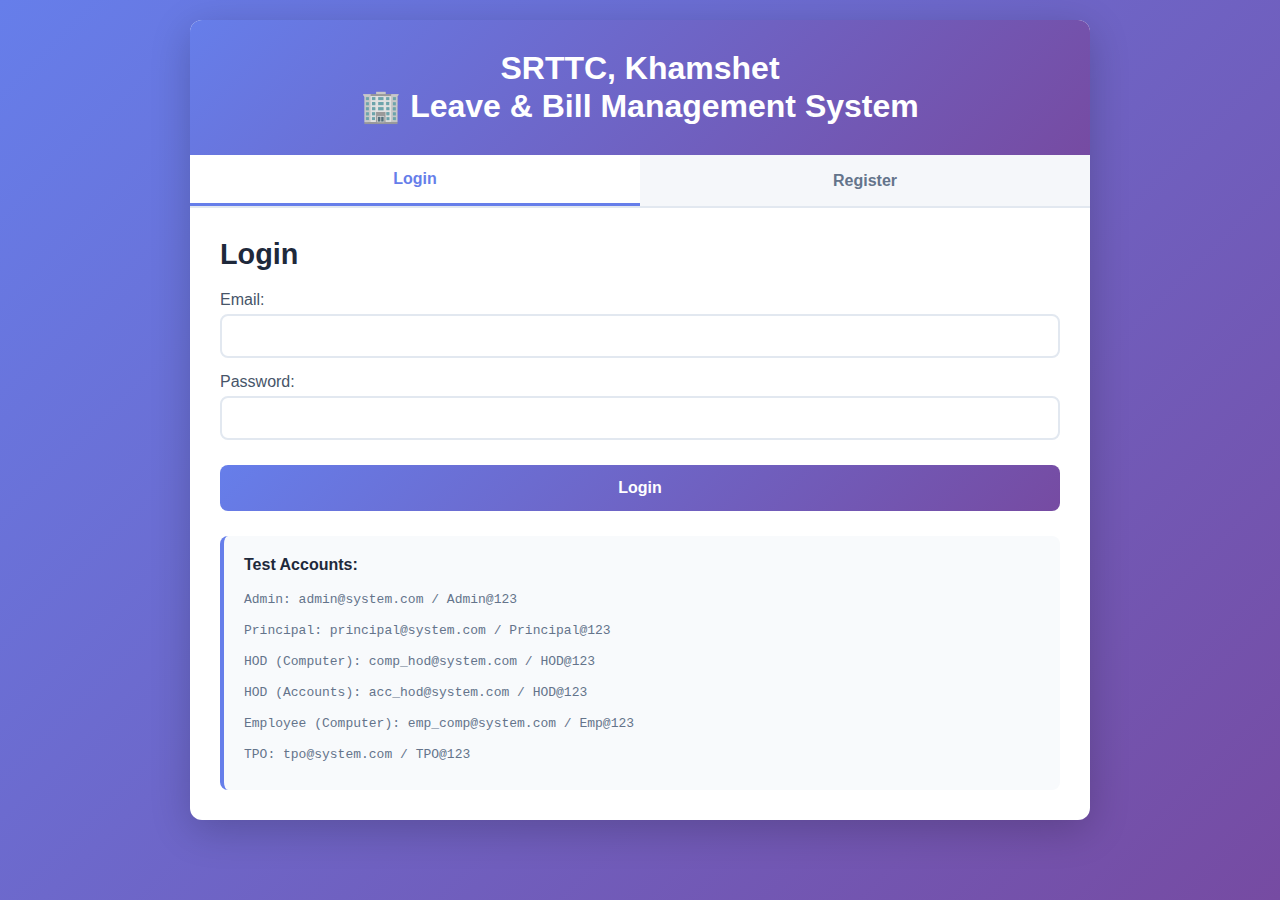
<file: index.html>
<!DOCTYPE html>
<html lang="en">
<head>
    <meta charset="UTF-8">
    <meta name="viewport" content="width=device-width, initial-scale=1.0">
    <title>Leave & Bill Management System</title>
    <link rel="stylesheet" href="styles.css">
</head>
<body>
    <div id="app">
        <div class="header">
            <h1> SRTTC, Khamshet</h1>
            <h1>🏢 Leave & Bill Management System</h1>
        </div>
        
        <div class="tab-nav">
            <button id="login-tab" class="tab-button active">Login</button>
            <button id="register-tab" class="tab-button">Register</button>
        </div>
        
        <div id="login-form" class="tab-content active">
            <h2>Login</h2>
            <form id="loginForm">
                <label for="login-email">Email:</label>
                <input type="email" id="login-email" required />
                <label for="login-password">Password:</label>
                <input type="password" id="login-password" required />
                <button type="submit">Login</button>
            </form>
            <div class="test-accounts">
                <p><strong>Test Accounts:</strong></p>
                <ul>
                    <li>Admin: admin@system.com / Admin@123</li>
                    <li>Principal: principal@system.com / Principal@123</li>
                    <li>HOD (Computer): comp_hod@system.com / HOD@123</li>
                    <li>HOD (Accounts): acc_hod@system.com / HOD@123</li>
                    <li>Employee (Computer): emp_comp@system.com / Emp@123</li>
                    <li>TPO: tpo@system.com / TPO@123</li>
                </ul>
            </div>
       </div>
        
        <div id="register-form" class="tab-content">
            <h2>Register</h2>
            <form id="registerForm">
                <label for="reg-photo">Photo:</label>
                <input type="file" id="reg-photo" accept="image/*" required />
                
                <label for="reg-name">Full Name:</label>
                <input type="text" id="reg-name" required />
                
                <label for="reg-email">Email:</label>
                <input type="email" id="reg-email" required />
                
                <label for="reg-dept">Department:</label>
                <select id="reg-dept" required>
                    <option value="">--Select Department--</option>
                    <option>Accounts</option>
                    <option>Administration</option>
                    <option>AIDS</option>
                    <option>Computer</option>
                    <option>CSEDS</option>
                    <option>TPO</option>
                </select>
                
                <label for="reg-join">Joining Date:</label>
                <input type="date" id="reg-join" required />
                
                <label for="reg-role">Role:</label>
                <select id="reg-role" required>
                    <option value="">--Select Role--</option>
                    <option>Individual</option>
                    <option>HOD</option>
                    <option>Principal</option>
                </select>
                
                <label for="reg-pass">Password:</label>
                <input type="password" id="reg-pass" required />
                
                <label for="reg-cpass">Confirm Password:</label>
                <input type="password" id="reg-cpass" required />
                
                <button type="submit">Register</button>
            </form>
    
        </div>

        <div id="dashboard-container" style="display:none;">
        </div>
    </div>
        <script src="strings.js"></script>
        <script src="errors.js"></script>
        <script src="init.js"></script>
        <script src="leaves.js"></script>
        <script src="login.js"></script>
        <script src="notifications.js"></script>
        <script src="dialog.js"></script>
        <script src="tabs.js"></script>
        <script src="register.js"></script>
    <script src="script.js"></script>
</body>
</html>
</file>
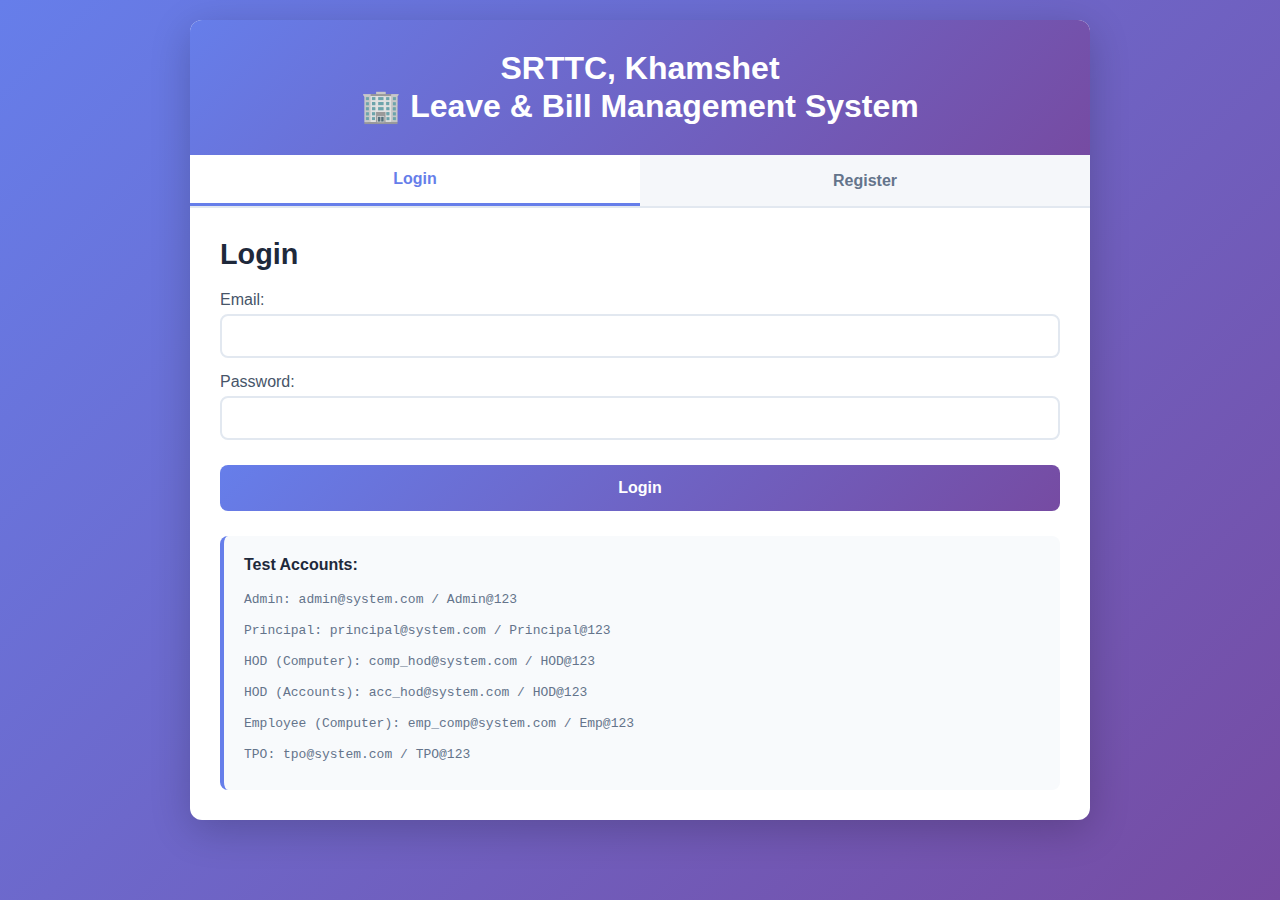
<file: dashboard.html>
<!DOCTYPE html>
<html lang="en">
<head>
    <meta charset="UTF-8">
    <meta name="viewport" content="width=device-width, initial-scale=1.0">
    <title>LMS Dashboard - Leave Management System</title>
    <link rel="stylesheet" href="styles.css">
    <style>
        .dashboard-container {
            max-width: 1200px;
            margin: 0 auto;
            padding: 20px;
        }
        
        .dashboard-header {
            background: linear-gradient(135deg, #667eea 0%, #764ba2 100%);
            color: white;
            padding: 30px;
            border-radius: 10px;
            margin-bottom: 30px;
        }
        
        .user-info {
            display: flex;
            justify-content: space-between;
            align-items: center;
        }
        
        .dashboard-cards {
            display: grid;
            grid-template-columns: repeat(auto-fit, minmax(250px, 1fr));
            gap: 20px;
            margin-bottom: 30px;
        }
        
        .dashboard-card {
            background: white;
            padding: 25px;
            border-radius: 10px;
            box-shadow: 0 2px 10px rgba(0,0,0,0.1);
            cursor: pointer;
            transition: transform 0.3s;
        }
        
        .dashboard-card:hover {
            transform: translateY(-5px);
            box-shadow: 0 5px 20px rgba(0,0,0,0.15);
        }
        
        .card-icon {
            font-size: 3em;
            margin-bottom: 15px;
        }
        
        .card-title {
            font-size: 1.2em;
            font-weight: bold;
            color: #333;
            margin-bottom: 10px;
        }
        
        .card-description {
            color: #666;
            font-size: 0.9em;
        }
        
        .logout-btn {
            background: white;
            color: #764ba2;
            border: none;
            padding: 10px 20px;
            border-radius: 5px;
            cursor: pointer;
            font-weight: bold;
        }
        
        .logout-btn:hover {
            background: #f0f0f0;
        }
        
        .role-badge {
            display: inline-block;
            background: rgba(255,255,255,0.2);
            padding: 5px 15px;
            border-radius: 20px;
            font-size: 0.9em;
        }
    </style>
</head>
<body>
    <div class="dashboard-container">
        <div class="dashboard-header">
            <div class="user-info">
                <div>
                    <h1 id="welcomeMessage">Welcome!</h1>
                    <p><span class="role-badge" id="userRole"></span> | <span id="userDepartment"></span></p>
                </div>
                <button class="logout-btn" onclick="logout()">Logout</button>
            </div>
        </div>
        
        <div class="dashboard-cards" id="dashboardCards">
            <!-- Cards will be loaded dynamically based on role -->
        </div>
    </div>

    <script src="strings.js"></script>
        <script src="dialog.js"></script>
        <script src="notifications.js"></script>
    <script>
        // Check if user is logged in
        const currentUser = JSON.parse(localStorage.getItem('lbs-current-user'));
        
        if (!currentUser) {
            // Not logged in, redirect to login
            window.location.href = 'index.html';
        } else {
            // Load dashboard based on role
            loadDashboard(currentUser);
        }
        
        function loadDashboard(user) {
            // Set welcome message
            document.getElementById('welcomeMessage').textContent = `Welcome, ${user.name}!`;
            document.getElementById('userRole').textContent = user.role;
            document.getElementById('userDepartment').textContent = user.department;
            
            // Load role-specific cards
            const cardsContainer = document.getElementById('dashboardCards');
            const cards = getCardsForRole(user.role);
            
            cards.forEach(card => {
                const cardElement = createCard(card);
                cardsContainer.appendChild(cardElement);
            });
        }
        
        function getCardsForRole(role) {
            const commonCards = [
                {
                    icon: '📝',
                    title: 'Apply Leave',
                    description: 'Submit a new leave application',
                    action: 'applyLeave'
                },
                {
                    icon: '📊',
                    title: 'My Leaves',
                    description: 'View your leave history and status',
                    action: 'viewMyLeaves'
                },
                {
                    icon: '📅',
                    title: 'Leave Balance',
                    description: 'Check your remaining leave balance',
                    action: 'viewBalance'
                }
            ];
            
            const approverCards = [
                {
                    icon: '✅',
                    title: 'Approve Leaves',
                    description: 'Review and approve pending leave requests',
                    action: 'approveLeaves'
                },
                {
                    icon: '👥',
                    title: 'Team Leaves',
                    description: 'View team leave calendar',
                    action: 'viewTeamLeaves'
                }
            ];
            
            const adminCards = [
                {
                    icon: '⚙️',
                    title: 'User Management',
                    description: 'Approve registrations and manage users',
                    action: 'manageUsers'
                },
                {
                    icon: '📈',
                    title: 'Reports',
                    description: 'Generate leave reports and analytics',
                    action: 'viewReports'
                }
            ];
            
            // Return cards based on role
            if (role === 'Admin') {
                return [...commonCards, ...approverCards, ...adminCards];
            } else if (role === 'Principal') {
                return [...commonCards, ...approverCards];
            } else if (role === 'HOD') {
                return [...commonCards, ...approverCards];
            } else {
                return commonCards;
            }
        }
        
        function createCard(card) {
            const cardDiv = document.createElement('div');
            cardDiv.className = 'dashboard-card';
            cardDiv.onclick = () => handleCardClick(card.action);
            
            cardDiv.innerHTML = `
                <div class="card-icon">${card.icon}</div>
                <div class="card-title">${card.title}</div>
                <div class="card-description">${card.description}</div>
            `;
            
            return cardDiv;
        }
        
        function handleCardClick(action) {
            switch(action) {
                case 'applyLeave':
                    showComingSoon('Leave Application');
                    break;
                case 'viewMyLeaves':
                    showComingSoon('My Leaves');
                    break;
                case 'viewBalance':
                    showComingSoon('Leave Balance');
                    break;
                case 'approveLeaves':
                    showComingSoon('Approve Leaves');
                    break;
                case 'viewTeamLeaves':
                    showComingSoon('Team Calendar');
                    break;
                case 'manageUsers':
                    showComingSoon('User Management');
                    break;
                case 'viewReports':
                    showComingSoon('Reports');
                    break;
                default:
                    showComingSoon('Feature');
            }
        }
        
        function showComingSoon(feature) {
                    Dialog.show(`${feature} - Coming Soon!\n\nThis feature is currently under development.`);
        }
        
        function logout() {
            localStorage.removeItem('lbs-current-user');
            window.location.href = 'index.html';
        }
    </script>
</body>
</html>
</file>
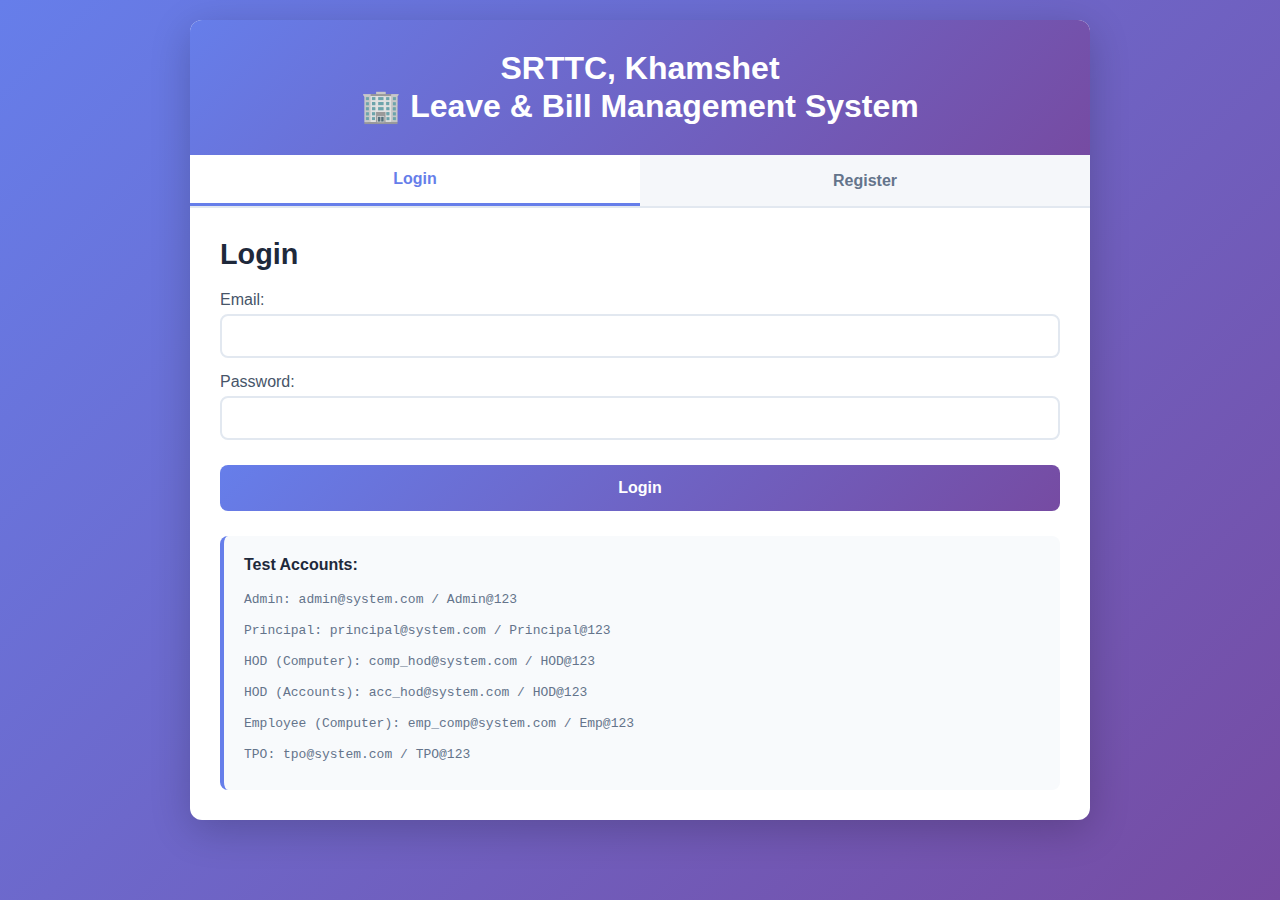
<file: landing.html>
<!DOCTYPE html>
<html lang="en">
<head>
    <meta charset="UTF-8">
    <meta name="viewport" content="width=device-width, initial-scale=1.0">
    <title>System Selection - Leave & Bill Management</title>
    <link rel="stylesheet" href="styles.css">
    <style>
        .landing-container {
            min-height: 100vh;
            display: flex;
            flex-direction: column;
            justify-content: center;
            align-items: center;
            padding: 20px;
        }

        .landing-title {
            font-size: 2.5em;
            margin-bottom: 50px;
            color: white;
            text-align: center;
            text-shadow: 2px 2px 4px rgba(0,0,0,0.3);
        }

        .systems-container {
            display: flex;
            gap: 40px;
            flex-wrap: wrap;
            justify-content: center;
        }

        .system-box {
            background: rgba(255, 255, 255, 0.1);
            backdrop-filter: blur(10px);
            border-radius: 20px;
            padding: 40px;
            width: 300px;
            text-align: center;
            cursor: pointer;
            transition: all 0.3s ease;
            border: 2px solid rgba(255, 255, 255, 0.2);
            box-shadow: 0 8px 32px rgba(0, 0, 0, 0.1);
        }

        .system-box:hover {
            transform: translateY(-10px);
            background: rgba(255, 255, 255, 0.15);
            border-color: rgba(255, 255, 255, 0.4);
            box-shadow: 0 12px 48px rgba(0, 0, 0, 0.2);
        }

        .system-icon {
            font-size: 4em;
            margin-bottom: 20px;
        }

        .system-label {
            font-size: 1.5em;
            font-weight: bold;
            color: white;
            margin-bottom: 15px;
        }

        .system-description {
            color: rgba(255, 255, 255, 0.9);
            font-size: 1em;
            line-height: 1.5;
        }

        .logout-btn {
            position: absolute;
            top: 20px;
            right: 20px;
            padding: 10px 20px;
            background: rgba(255, 255, 255, 0.2);
            border: 2px solid rgba(255, 255, 255, 0.3);
            border-radius: 25px;
            color: white;
            cursor: pointer;
            transition: all 0.3s ease;
        }

        .logout-btn:hover {
            background: rgba(255, 255, 255, 0.3);
            transform: scale(1.05);
        }
    </style>
</head>
<body>
    <button class="logout-btn" onclick="logout()">Logout</button>
    
    <div class="landing-container">
        <h1 class="landing-title" id="landingTitle"></h1>
        
        <div class="systems-container">
            <div class="system-box" onclick="loadLMS()">
                <div class="system-icon">📋</div>
                <div class="system-label" id="lmsLabel"></div>
                <div class="system-description" id="lmsDescription"></div>
            </div>
            
            <div class="system-box" onclick="showBMSComingSoon()">
                <div class="system-icon">💰</div>
                <div class="system-label" id="bmsLabel"></div>
                <div class="system-description" id="bmsDescription"></div>
            </div>
        </div>
    </div>

    <script src="strings.js"></script>
    <script src="errors.js"></script>
        <script src="dialog.js"></script>
    <script>
        // Check if user is logged in
        const currentUser = JSON.parse(localStorage.getItem('lbs-current-user'));
        if (!currentUser) {
            
            window.location.href = 'index.html';
        }

        // Load text from strings.js
        document.addEventListener('DOMContentLoaded', function() {
            document.getElementById('landingTitle').textContent = STRINGS.LANDING_PAGE.TITLE;
            document.getElementById('lmsLabel').textContent = STRINGS.LANDING_PAGE.LMS_LABEL;
            document.getElementById('lmsDescription').textContent = STRINGS.LANDING_PAGE.LMS_DESCRIPTION;
            document.getElementById('bmsLabel').textContent = STRINGS.LANDING_PAGE.BMS_LABEL;
            document.getElementById('bmsDescription').textContent = STRINGS.LANDING_PAGE.BMS_DESCRIPTION;
        });

        function loadLMS() {
            // Redirect to main dashboard
        window.location.href = 'dashboard.html';        }

        function showBMSComingSoon() {
            // Show coming soon dialog
                Dialog.show('Bill Management System - Coming Soon!\n\nThis feature is currently under development.');
                }

        function logout() {
            localStorage.removeItem('lbs-current-user');
            window.location.href = 'index.html';
        }
    </script>
</body>
</html>
</file>
<file: styles.css>
* {
    margin: 0;
    padding: 0;
    box-sizing: border-box;
}

body {
    font-family: 'Segoe UI', Tahoma, Geneva, Verdana, sans-serif;
    background: linear-gradient(135deg, #667eea 0%, #764ba2 100%);
    min-height: 100vh;
    padding: 20px;
}

#app {
    max-width: 900px;
    margin: 0 auto;
    background: white;
    border-radius: 12px;
    box-shadow: 0 10px 40px rgba(0,0,0,0.2);
    overflow: hidden;        min-height: 400px;
}

.header {
    background: linear-gradient(135deg, #667eea 0%, #764ba2 100%);
    color: white;
    padding: 30px;
    text-align: center;
}

.header h1 {
    font-size: 2em;
    font-weight: 600;
}

.tab-nav {
    display: flex;
    background: #f5f7fa;
    border-bottom: 2px solid #e2e8f0;
}

.tab-button {
    flex: 1;
    padding: 15px;
    border: none;
    background: #f5f7fa;
    color: #64748b;
    font-size: 16px;
    font-weight: 600;
    cursor: pointer;
    transition: all 0.3s;
}

.tab-button.active {
    background: white;
    color: #667eea;
    border-bottom: 3px solid #667eea;
}

.tab-button:hover {
    background: #e2e8f0;
}

.tab-content {
    display: none;
    padding: 30px;
    animation: fadeIn 0.3s;
}

.tab-content.active {
    display: block;
}

@keyframes fadeIn {
    from { opacity: 0; transform: translateY(-10px); }
    to { opacity: 1; transform: translateY(0); }
}

h2 {
    color: #1e293b;
    margin-bottom: 20px;
    font-size: 1.8em;
}

form label {
    display: block;
    margin-top: 15px;
    margin-bottom: 5px;
    color: #475569;
    font-weight: 500;
}

form input,
form select {
    width: 100%;
    padding: 12px;
    border: 2px solid #e2e8f0;
    border-radius: 8px;
    font-size: 14px;
    transition: all 0.3s;
}

form input:focus,
form select:focus {
    outline: none;
    border-color: #667eea;
    box-shadow: 0 0 0 3px rgba(102, 126, 234, 0.1);
}

form button {
    width: 100%;
    padding: 14px;
    margin-top: 25px;
    background: linear-gradient(135deg, #667eea 0%, #764ba2 100%);
    color: white;
    border: none;
    border-radius: 8px;
    font-size: 16px;
    font-weight: 600;
    cursor: pointer;
    transition: all 0.3s;
}

form button:hover {
    transform: translateY(-2px);
    box-shadow: 0 5px 15px rgba(102, 126, 234, 0.4);
}

.test-accounts {
    margin-top: 25px;
    padding: 20px;
    background: #f8fafc;
    border-radius: 8px;
    border-left: 4px solid #667eea;
}

.test-accounts p {
    color: #1e293b;
    margin-bottom: 10px;
}

.test-accounts ul {
    list-style: none;
    padding: 0;
}

.test-accounts li {
    padding: 8px 0;
    color: #64748b;
    font-family: 'Courier New', monospace;
    font-size: 13px;
}

.error {
    color: #ef4444;
    background: #fee2e2;
    padding: 12px;
    border-radius: 8px;
    margin-top: 15px;
    border-left: 4px solid #ef4444;
}

.success {
    color: #10b981;
    background: #d1fae5;
    padding: 12px;
    border-radius: 8px;
    margin-top: 15px;
    border-left: 4px solid #10b981;
}

#dashboard-container {
    padding: 30px;
    background: white;
}

.dashboard-header {
    display: flex;
    justify-content: space-between;
    align-items: center;
    margin-bottom: 30px;
    padding-bottom: 20px;
    border-bottom: 2px solid #e2e8f0;
}

.dashboard-header h2 {
    margin: 0;
}

.logout-btn {
    padding: 10px 20px;
    background: #ef4444;
    color: white;
    border: none;
    border-radius: 6px;
    cursor: pointer;
    font-weight: 600;
    transition: all 0.3s;
}

.logout-btn:hover {
    background: #dc2626;
    transform: translateY(-2px);
}

.dashboard-grid {
    display: grid;
    grid-template-columns: repeat(auto-fit, minmax(250px, 1fr));
    gap: 20px;
    margin-bottom: 30px;
}

.dashboard-card {
    background: linear-gradient(135deg, #667eea 0%, #764ba2 100%);
    color: white;
    padding: 20px;
    border-radius: 10px;
    box-shadow: 0 4px 6px rgba(0,0,0,0.1);
}

.dashboard-card h3 {
    font-size: 1.2em;
    margin-bottom: 10px;
}

.dashboard-card p {
    font-size: 2em;
    font-weight: bold;
}

.action-buttons {
    display: flex;
    gap: 15px;
    margin-bottom: 30px;
    flex-wrap: wrap;
}

.action-btn {
    padding: 12px 24px;
    background: #667eea;
    color: white;
    border: none;
    border-radius: 8px;
    cursor: pointer;
    font-weight: 600;
    transition: all 0.3s;
}

.action-btn:hover {
    background: #5568d3;
    transform: translateY(-2px);
}

.data-table {
    width: 100%;
    border-collapse: collapse;
    margin-top: 20px;
    box-shadow: 0 2px 4px rgba(0,0,0,0.1);
}

.data-table th,
.data-table td {
    padding: 12px;
    text-align: left;
    border-bottom: 1px solid #e2e8f0;
}

.data-table th {
    background: #f8fafc;
    color: #475569;
    font-weight: 600;
}

.data-table tr:hover {
    background: #f8fafc;
}

.status-badge {
    display: inline-block;
    padding: 4px 12px;
    border-radius: 12px;
    font-size: 12px;
    font-weight: 600;
}

.status-pending {
    background: #fef3c7;
    color: #92400e;
}

.status-approved {
    background: #d1fae5;
    color: #065f46;
}

.status-rejected {
    background: #fee2e2;
    color: #991b1b;
}

.status-returned {
    background: #dbeafe;
    color: #1e40af;
}

.modal {
    display: none;
    position: fixed;
    top: 0;
    left: 0;
    width: 100%;
    height: 100%;
    background: rgba(0,0,0,0.5);
    z-index: 1000;
    align-items: center;
    justify-content: center;
}

.modal.active {
    display: flex;
}

.modal-content {
    background: white;
    padding: 30px;
    border-radius: 12px;
    max-width: 600px;
    width: 90%;
    max-height: 80vh;
    overflow-y: auto;
}

.modal-header {
    display: flex;
    justify-content: space-between;
    align-items: center;
    margin-bottom: 20px;
}

.close-modal {
    background: none;
    border: none;
    font-size: 24px;
    cursor: pointer;
    color: #64748b;
}

.close-modal:hover {
    color: #1e293b;
}

@media (max-width: 768px) {
    .dashboard-grid {
        grid-template-columns: 1fr;
    }
    
    .action-buttons {
        flex-direction: column;
    }
    
    .action-btn {
        width: 100%;
    }
}
</file>
